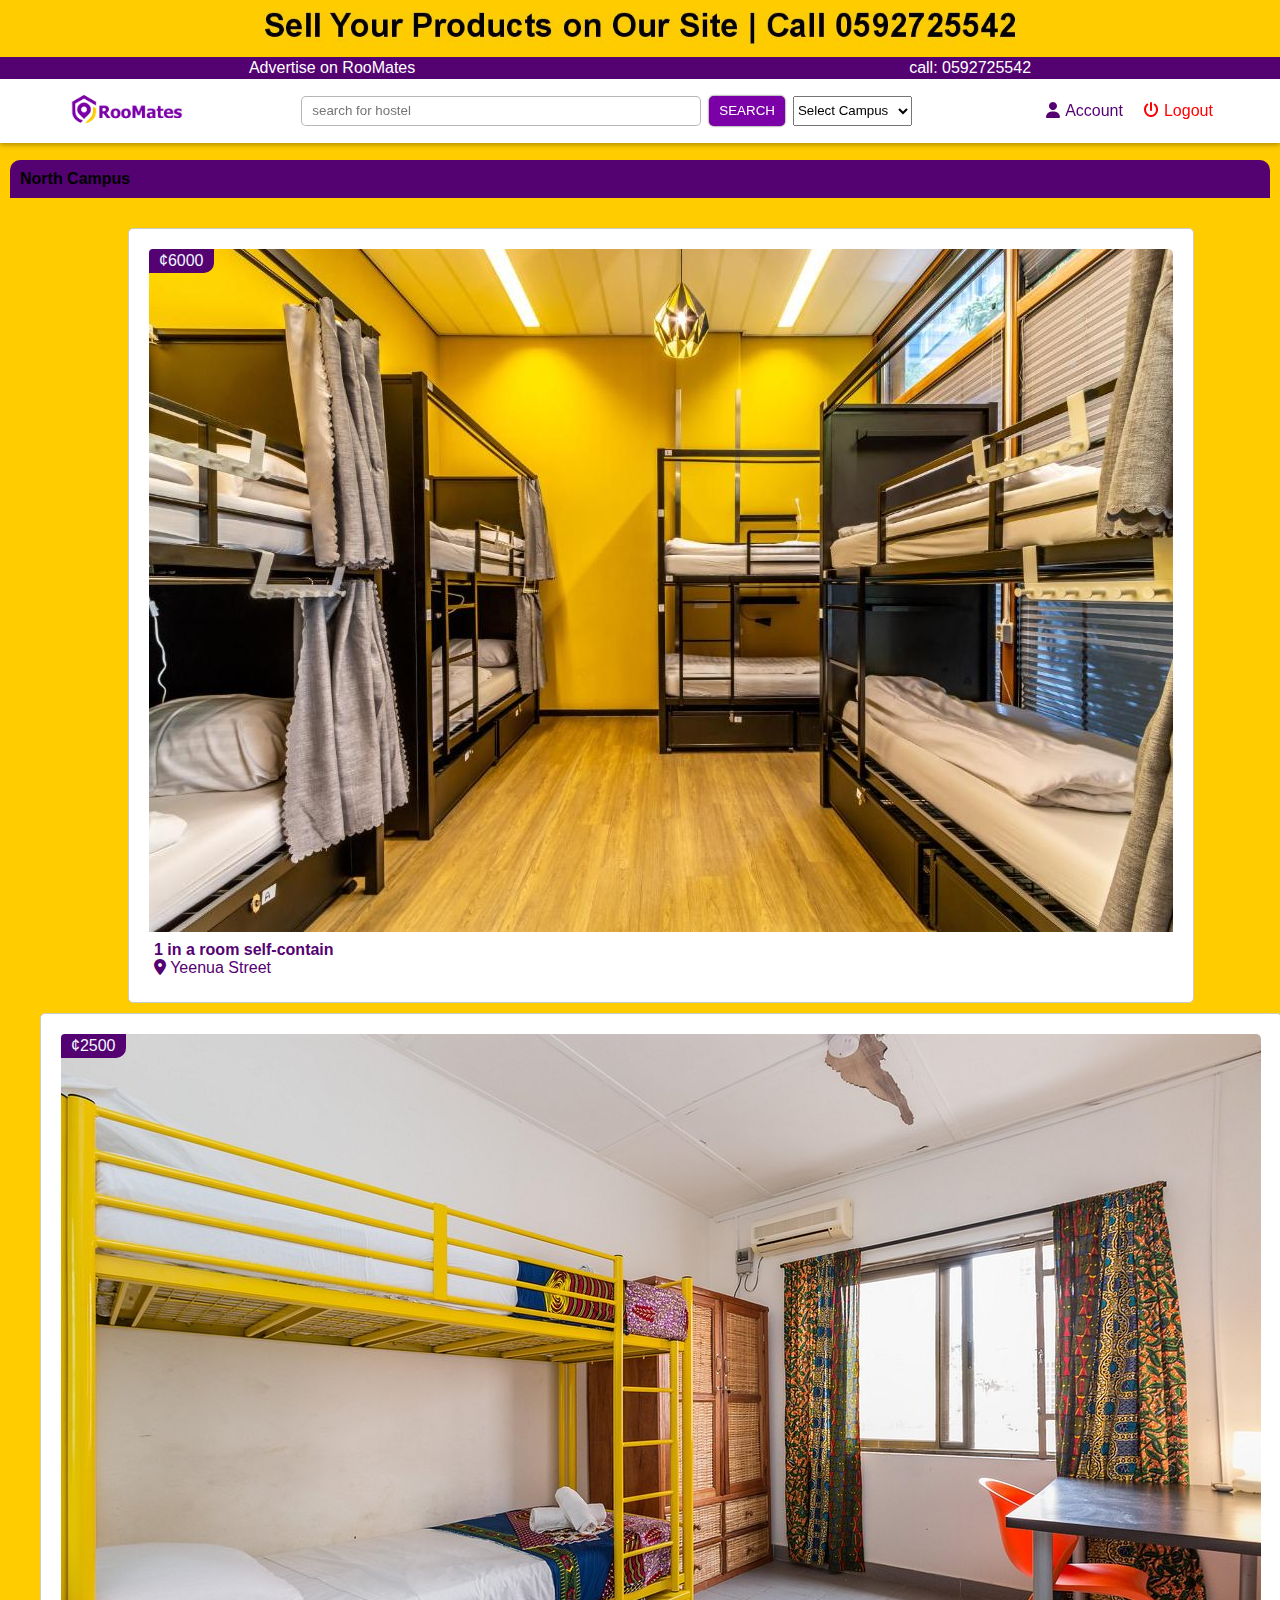
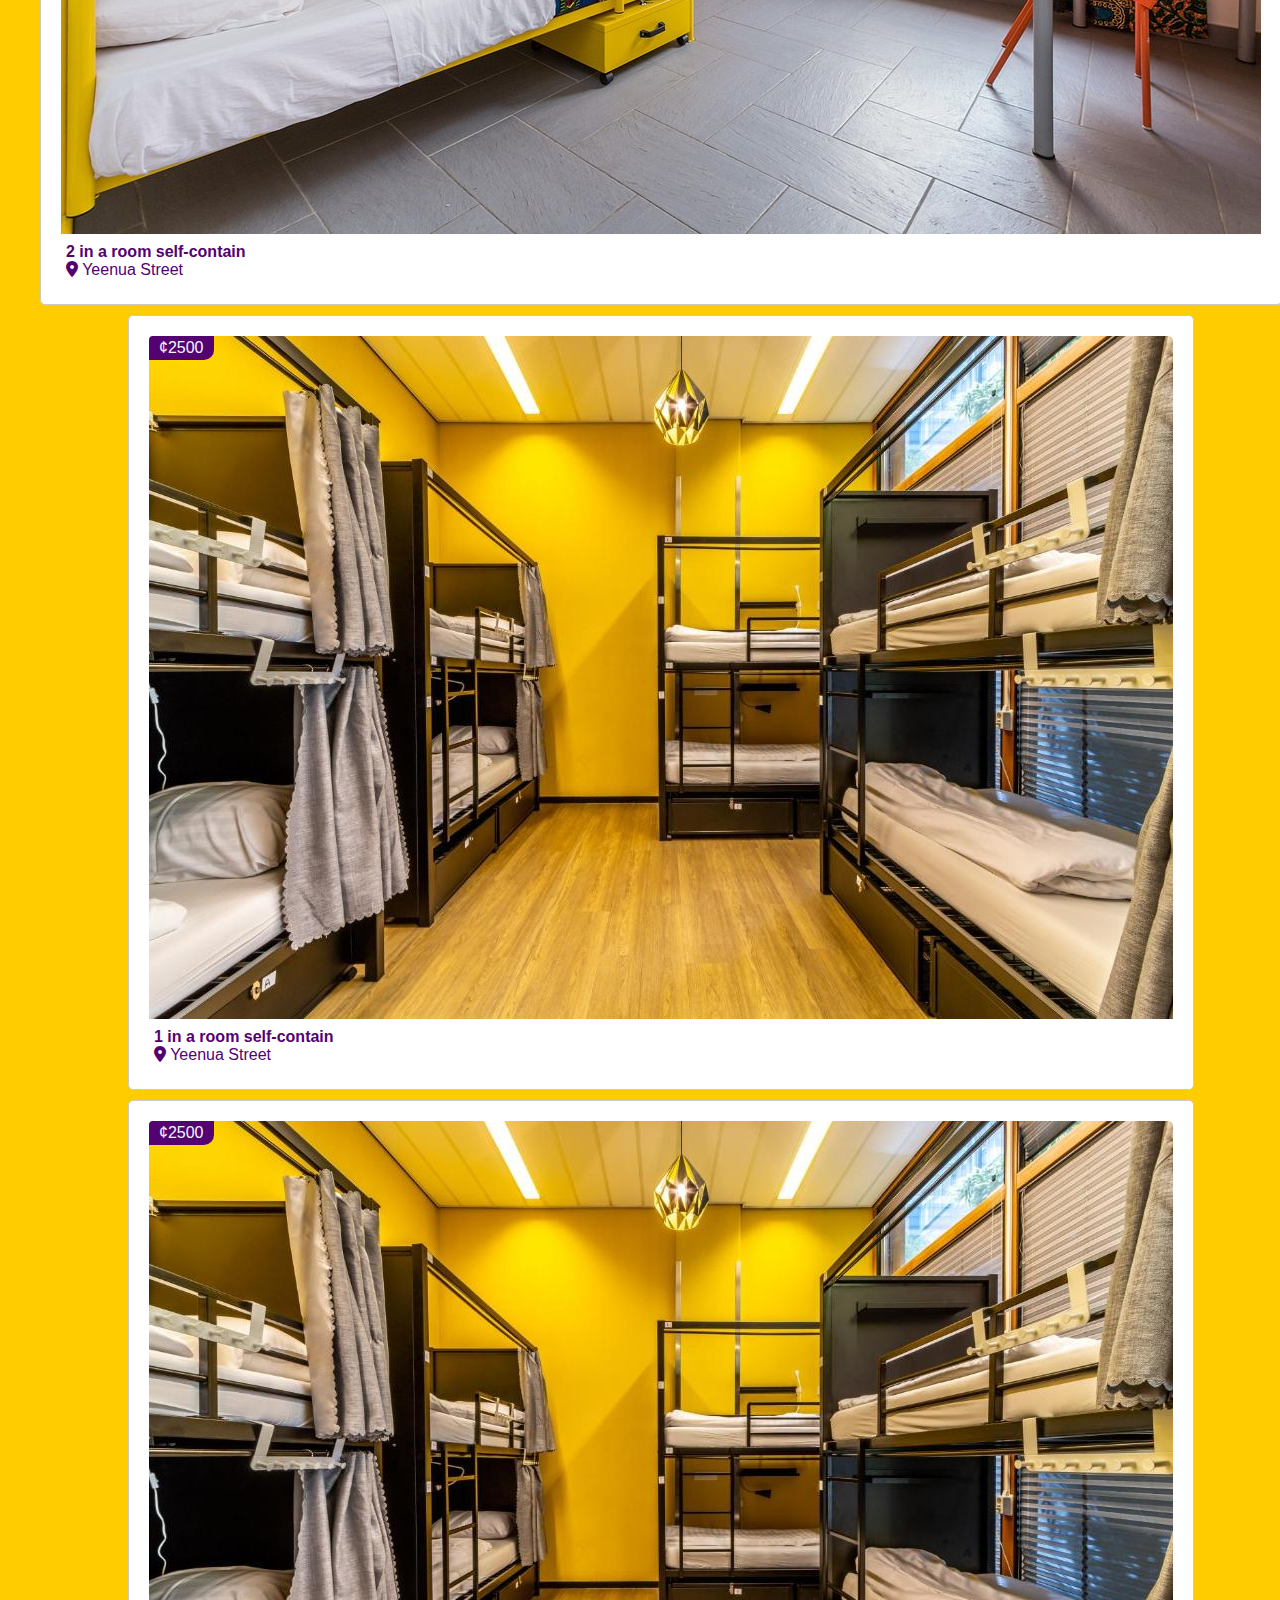
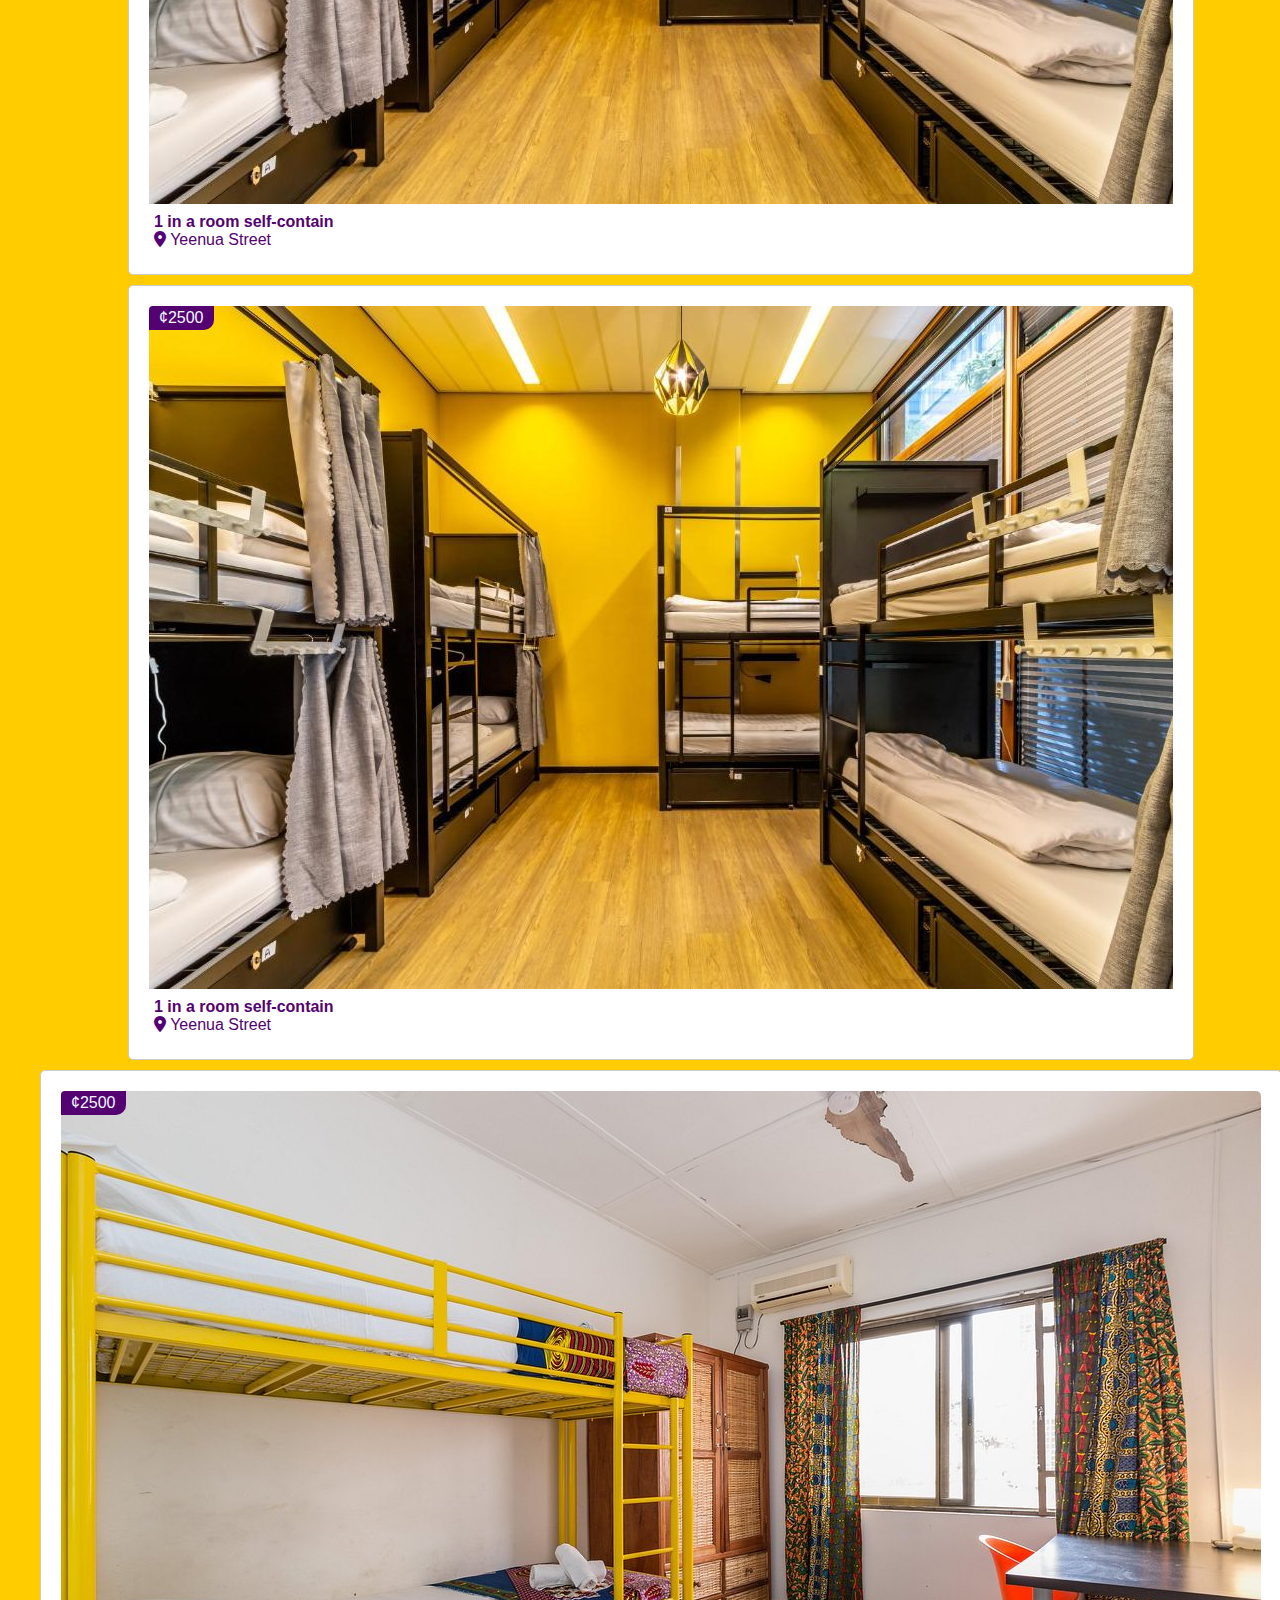
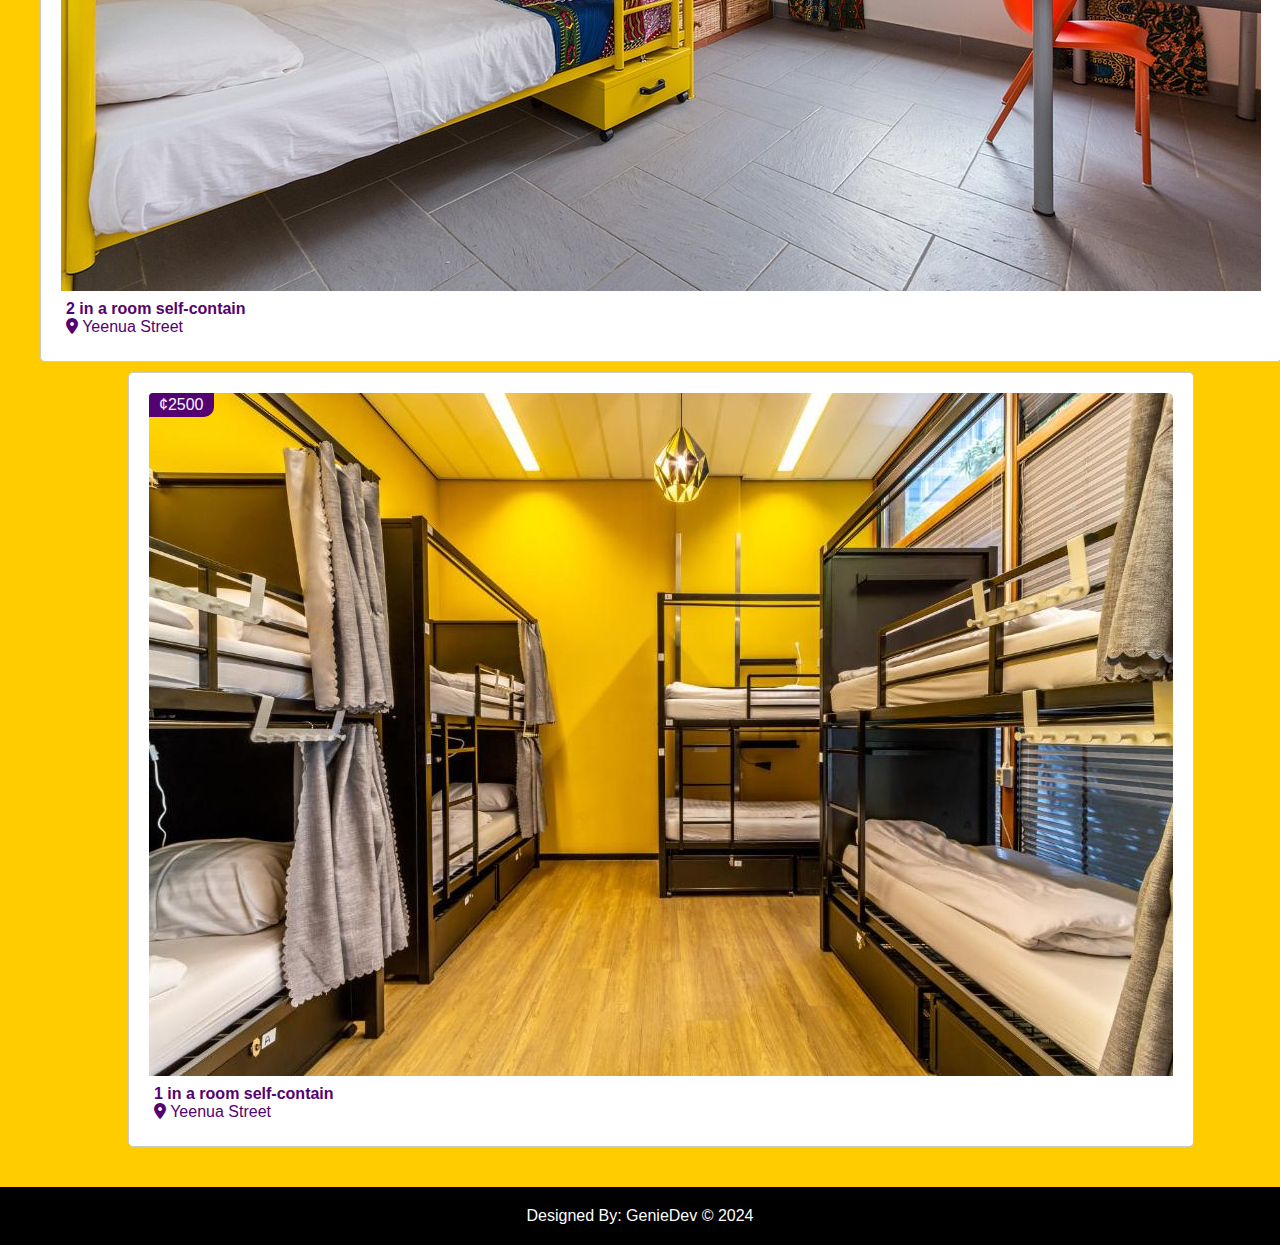
<file: index.html>
<!DOCTYPE html>
<html lang="en">

<head>
    <!-- Basic SEO Meta Tags -->
    <meta charset="UTF-8">
    <meta name="viewport" content="width=device-width, initial-scale=1.0">
    <meta http-equiv="X-UA-Compatible" content="IE=edge">

    <!-- Title and Description for SEO -->
    <meta name="description"
        content="genielab is an organzation which is dedicated to promoting art, design and technology in rural or underserved communities in Ghana">

    <!-- Keywords for SEO -->
    <meta name="keywords"
        content="Genielab edutech, ngo ghana, non-profit, art foundation, design, technology, steam, stem, ghana robotics, foundation, charity, innovation">

    <!-- Author Meta Tag -->
    <meta name="author" content="GenieDevGh">

    <!-- Favicon -->
    <link rel="icon" href="favicon/favicon.ico" type="image/x-icon">
    <link rel="shortcut icon" href="favicon/favicon.ico" type="image/x-icon">

    <!-- Open Graph Meta Tags for Social Media -->
    <meta property="og:title" content="GenieLab">
    <meta property="og:description"
        content="genielab is an organzation which is dedicated to promoting art, design and technology in rural or underserved communities in Ghana">
    <meta property="og:image" content="assets/og-img.jpg">
    <meta property="og:url" content="https://genielab.rf.gd">
    <meta property="og:type" content="website">

    <!-- Twitter Card Meta Tags -->
    <meta name="twitter:card" content="Art, Design and Technology">
    <meta name="twitter:title" content="GenieLab">
    <meta name="twitter:description"
        content="genielab is an organzation which is dedicated to promoting art, design and technology in rural or underserved communities in Ghana">
    <meta name="twitter:image" content="assets/og-img.jpg">

    <!-- Additional Meta Tags -->
    <meta name="robots" content="index, follow">
    <!-- Tells search engines to index and follow the links on your site -->
    <meta name="theme-color" content="#ffffff"> <!-- Sets the color of the browser address bar on mobile -->

    <link rel="stylesheet" href="https://cdnjs.cloudflare.com/ajax/libs/font-awesome/6.6.0/css/all.min.css">
    <link rel="preconnect" href="https://fonts.googleapis.com">
    <link rel="preconnect" href="https://fonts.gstatic.com" crossorigin>
    <link
        href="https://fonts.googleapis.com/css2?family=Kanit:ital,wght@0,100;0,200;0,300;0,400;0,500;0,600;0,700;0,800;0,900;1,100;1,200;1,300;1,400;1,500;1,600;1,700;1,800;1,900&display=swap"
        rel="stylesheet">

    <link rel="stylesheet" href="style.css">
    <title>RooMates - Affordable Hostels Close to you</title>
</head>

<body>
    <div class="container">
        <div class="head-banner">
            <section class="banner" id="banner">
                <img src="img/banner.jpg" alt="" class="desktop-banner">
                <img src="img/banner.jpg" alt="" class="mobile-banner">
                <div class="ads-text">
                    <p>Advertise on RooMates</p>
                    <p>call: <a href="tel:+233592725542">0592725542</a></p>
                </div>
            </section>

            <header id="header">
                <div class="header-container">
                    <div class="img-container">
                        <div>
                            <img src="img/logo.png" alt="" width="120px">
                        </div>
                        <div class="icons">
                            <div class="account">
                                <i class="fa fa-user"></i><span style="margin-left: 5px;">Account</span>
                            </div>
                            <div class="logout">
                                <i class="fas fa-power-off"></i><span style=" margin-left: 5px;">Logout</span>
                            </div>
                        </div>
                    </div>
                    <div class="search-group">
                        <form>
                            <input class="search-bar" type="text" placeholder="search for hostel">
                            <button value="search" name="search-btn" id="search-btn"><span>SEARCH</span><i
                                    class="fa fa-search" style="color: #ae0000;"></i></button>
                            <select name="Category" id="campuses" class="categories">
                                <option value="0" selected disabled>Select Campus</option>
                                <option value="all-campuses">All Campuses</option>
                                <option value="north-campus">North Campus</option>
                                <option value="central-campus">Central Campus</option>
                                <option value="south-campus">South Campus</option>
                            </select>
                        </form>
                    </div>
                    <div class="icons-2">
                        <div class="account">
                            <i class="fa fa-user"></i><span style="margin-left: 5px;">Account</span>
                        </div>
                        <div class="logout">
                            <i class="fas fa-power-off"></i><span style=" margin-left: 5px;">Logout</span>
                        </div>
                    </div>
                </div>
            </header>


        </div>


        <main>
            <section class="campus-container">
                <div class="heading-text">
                    North Campus
                </div>

                <div class="img-items">
                    <div class="images-container">

                        <div class="img-box">
                            <div class="price-tag">¢6000</div>
                            <img src="hostel-images/465800942.jpg">
                            <div style="padding: 5px;">
                                <h4>1 in a room self-contain</h4>
                                <p> <span><i class="fas fa-map-marker-alt"></i></span> Yeenua Street</p>
                            </div>
                        </div>

                        <div class="img-box">
                            <div class="price-tag">¢2500</div>
                            <img src="hostel-images/agoo-hostel.jpg">
                            <div style="padding: 5px;">
                                <h4>2 in a room self-contain</h4>
                                <p> <span><i class="fas fa-map-marker-alt"></i></span> Yeenua Street</p>
                            </div>
                        </div>

                        <div class="img-box">
                            <div class="price-tag">¢2500</div>
                            <img src="hostel-images/465800942.jpg">
                            <div style="padding: 5px;">
                                <h4>1 in a room self-contain</h4>
                                <p> <span><i class="fas fa-map-marker-alt"></i></span> Yeenua Street</p>
                            </div>
                        </div>

                        <div class="img-box">
                            <div class="price-tag">¢2500</div>
                            <img src="hostel-images/465800942.jpg">
                            <div style="padding: 5px;">
                                <h4>1 in a room self-contain</h4>
                                <p> <span><i class="fas fa-map-marker-alt"></i></span> Yeenua Street</p>
                            </div>
                        </div>

                        <div class="img-box">
                            <div class="price-tag">¢2500</div>
                            <img src="hostel-images/465800942.jpg">
                            <div style="padding: 5px;">
                                <h4>1 in a room self-contain</h4>
                                <p> <span><i class="fas fa-map-marker-alt"></i></span> Yeenua Street</p>
                            </div>
                        </div>

                        <div class="img-box">
                            <div class="price-tag">¢2500</div>
                            <img src="hostel-images/agoo-hostel.jpg">
                            <div style="padding: 5px;">
                                <h4>2 in a room self-contain</h4>
                                <p> <span><i class="fas fa-map-marker-alt"></i></span> Yeenua Street</p>
                            </div>
                        </div>

                        <div class="img-box">
                            <div class="price-tag">¢2500</div>
                            <img src="hostel-images/465800942.jpg">
                            <div style="padding: 5px;">
                                <h4>1 in a room self-contain</h4>
                                <p> <span><i class="fas fa-map-marker-alt"></i></span> Yeenua Street</p>
                            </div>
                        </div>
                    </div>
                </div>
            </section>
        </main>
        <footer>
            <p>Designed By: GenieDev © 2024</p>
        </footer>
    </div>
</body>
<script src="script.js"></script>

</html>
</file>
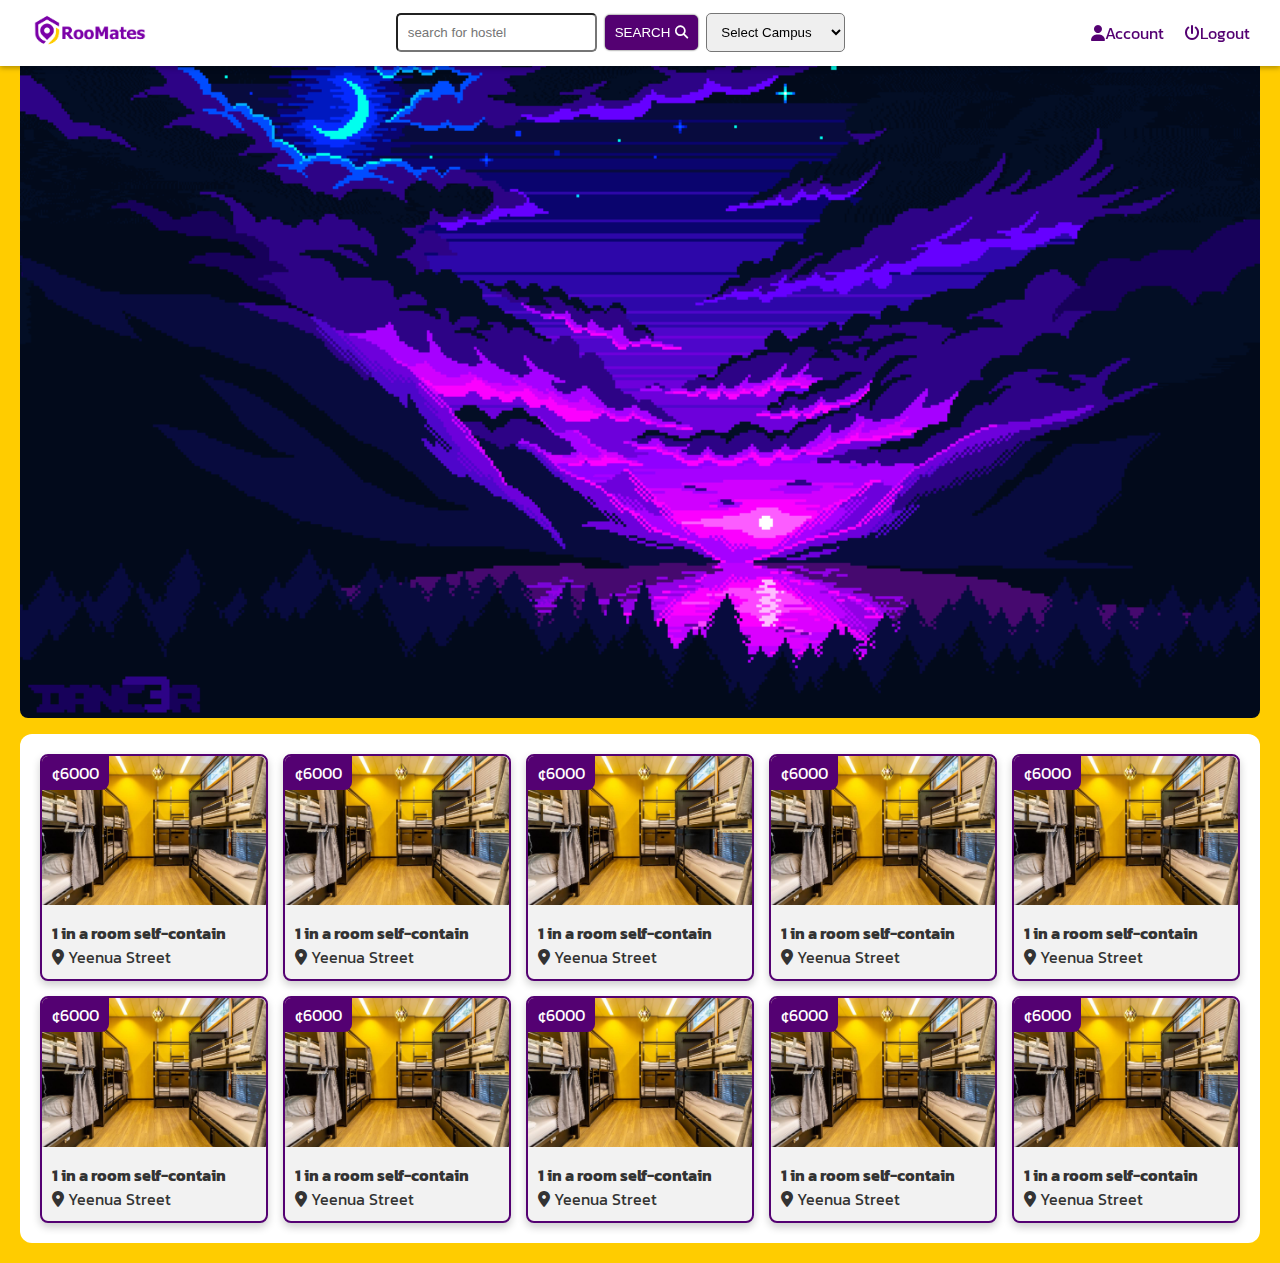
<file: flex.html>
<!DOCTYPE html>
<html lang="en">

<head>
    <meta charset="UTF-8">
    <meta name="viewport" content="width=device-width, initial-scale=1.0">
    <meta http-equiv="X-UA-Compatible" content="IE=edge">
    <meta name="description"
        content="genielab is an organization dedicated to promoting art, design, and technology in rural or underserved communities in Ghana">
    <meta name="keywords"
        content="Genielab edutech, ngo ghana, non-profit, art foundation, design, technology, steam, stem, ghana robotics, foundation, charity, innovation">
    <meta name="author" content="GenieDevGh">
    <link rel="icon" href="favicon/favicon.ico" type="image/x-icon">
    <meta property="og:title" content="GenieLab">
    <meta property="og:description"
        content="genielab is an organization dedicated to promoting art, design, and technology in rural or underserved communities in Ghana">
    <meta property="og:image" content="assets/og-img.jpg">
    <meta property="og:url" content="https://genielab.rf.gd">
    <meta property="og:type" content="website">
    <meta name="twitter:card" content="Art, Design and Technology">
    <meta name="twitter:title" content="GenieLab">
    <meta name="twitter:description"
        content="genielab is an organization dedicated to promoting art, design, and technology in rural or underserved communities in Ghana">
    <meta name="twitter:image" content="assets/og-img.jpg">
    <meta name="robots" content="index, follow">
    <meta name="theme-color" content="#ffffff">
    <link rel="stylesheet" href="https://cdnjs.cloudflare.com/ajax/libs/font-awesome/6.6.0/css/all.min.css">
    <link href="https://fonts.googleapis.com/css2?family=Kanit:wght@300;400;700&display=swap" rel="stylesheet">
    <title>Responsive Flexbox with Wrapping Cards</title>
    <style>
        * {
            margin: 0;
            padding: 0;
            box-sizing: border-box;
        }

        body,
        h4,
        p {
            font-family: 'Kanit', sans-serif;
            color: #333;
        }

        header {
            position: fixed;
            top: 0;
            left: 0;
            width: 100%;
            background: #fff;
            box-shadow: 0 2px 5px rgba(0, 0, 0, 0.3);
            padding: 10px;
            z-index: 1000;
        }

        .header-container {
            display: flex;
            justify-content: space-between;
            align-items: center;
            padding: 0 20px;
            flex-wrap: wrap;
        }

        .img-container img {
            width: 120px;
        }

        .icons,
        .icons-2 {
            display: flex;
            gap: 20px;
        }

        .icons {
            display: none;
        }

        .search-group form {
            display: flex;
            flex-wrap: wrap;
            gap: 8px;
            align-items: center;
        }

        .search-bar,
        .categories,
        input,
        #search-btn {
            border-radius: 5px;
            padding: 10px;
        }

        .search-bar {
            flex: 1;
            min-width: 200px;
        }

        #search-btn {
            background: #540172;
            color: #fff;
            border: none;
            cursor: pointer;
            box-shadow: 0 0 2px #232323;
            display: flex;
            align-items: center;
            gap: 5px;
        }

        #search-btn:hover {
            background: #7B00A8;
        }

        .account,
        .logout {
            color: #540172;
        }

        .account:hover {
            color: #7B00A8;
        }

        .logout:hover {
            color: #ff0000;
        }

        main {
            padding-top: 120px;
            background: #FFCC00;
            padding: 20px;
        }

        .wide-banner img {
            width: 100%;
            border-radius: 8px;
            margin-bottom: 10px;
        }

        .container {
            display: flex;
            flex-wrap: wrap;
            gap: 15px;
            justify-content: center;
            background: #fff;
            padding: 20px;
            border-radius: 12px;
        }

        .card {
            flex: 1 1 200px;
            max-width: 250px;
            background: #f2f2f2;
            border: 2px solid #540172;
            border-radius: 8px;
            text-align: center;
            box-shadow: 0 4px 8px rgba(0, 0, 0, 0.2);
            overflow: hidden;
            position: relative;
        }

        .card img {
            width: 100%;
            border-radius: 8px 8px 0 0;
        }

        .price-tag {
            position: absolute;
            top: 0;
            left: 0;
            background: #540172;
            color: #fff;
            padding: 5px 10px;
            border-radius: 0 0 8px 0;
        }

        .details {
            padding: 10px;
            text-align: left;
        }

        @media (max-width: 900px) {
            .header-container {
                flex-direction: column;
            }

            .icons {
                display: flex;
            }

            .icons-2 {
                display: none;
            }

            .search-bar {
                width: 100%;
            }

            .categories {
                width: 100%;
            }

            #search-btn span {
                display: none;
            }

            #search-btn i {
                display: inline;
            }
        }

        @media (max-width: 480px) {

            .search-bar,
            .categories {
                width: 100%;
            }

            .account span,
            .logout span {
                display: none;
            }
        }
    </style>
</head>

<body>
    <header id="header">
        <div class="header-container">
            <div class="img-container"><img src="img/logo.png" alt="GenieLab Logo"></div>
            <div class="icons">
                <div class="account"><i class="fa fa-user"></i><span>Account</span></div>
                <div class="logout"><i class="fas fa-power-off"></i><span>Logout</span></div>
            </div>
            <div class="search-group">
                <form>
                    <input class="search-bar" type="text" placeholder="search for hostel">
                    <button id="search-btn"><span>SEARCH</span><i class="fa fa-search"></i></button>
                    <select class="categories">
                        <option value="0" disabled selected>Select Campus</option>
                        <option value="all-campuses">All Campuses</option>
                        <option value="north-campus">North Campus</option>
                        <option value="central-campus">Central Campus</option>
                        <option value="south-campus">South Campus</option>
                    </select>
                </form>
            </div>
            <div class="icons-2">
                <div class="account"><i class="fa fa-user"></i><span>Account</span></div>
                <div class="logout"><i class="fas fa-power-off"></i><span>Logout</span></div>
            </div>
        </div>
    </header>
    <main>
        <div class="wide-banner"><img src="img/0287d3ba8b3330fca99f69e2001d3168.gif" alt="Banner"></div>
        <div class="container">
            <div class="card">
                <div class="price-tag">¢6000</div>
                <img src="hostel-images/465800942.jpg" alt="Hostel Image 1">
                <div class="details">
                    <h4>1 in a room self-contain</h4>
                    <p><i class="fas fa-map-marker-alt"></i> Yeenua Street</p>
                </div>
            </div>
            <!-- Repeat similar card divs as needed -->
            <div class="card">
                <div class="price-tag">¢6000</div>
                <img src="hostel-images/465800942.jpg" alt="Hostel Image 1">
                <div class="details">
                    <h4>1 in a room self-contain</h4>
                    <p><i class="fas fa-map-marker-alt"></i> Yeenua Street</p>
                </div>
            </div>
            <div class="card">
                <div class="price-tag">¢6000</div>
                <img src="hostel-images/465800942.jpg" alt="Hostel Image 1">
                <div class="details">
                    <h4>1 in a room self-contain</h4>
                    <p><i class="fas fa-map-marker-alt"></i> Yeenua Street</p>
                </div>
            </div>
            <div class="card">
                <div class="price-tag">¢6000</div>
                <img src="hostel-images/465800942.jpg" alt="Hostel Image 1">
                <div class="details">
                    <h4>1 in a room self-contain</h4>
                    <p><i class="fas fa-map-marker-alt"></i> Yeenua Street</p>
                </div>
            </div>
            <div class="card">
                <div class="price-tag">¢6000</div>
                <img src="hostel-images/465800942.jpg" alt="Hostel Image 1">
                <div class="details">
                    <h4>1 in a room self-contain</h4>
                    <p><i class="fas fa-map-marker-alt"></i> Yeenua Street</p>
                </div>
            </div>
            <div class="card">
                <div class="price-tag">¢6000</div>
                <img src="hostel-images/465800942.jpg" alt="Hostel Image 1">
                <div class="details">
                    <h4>1 in a room self-contain</h4>
                    <p><i class="fas fa-map-marker-alt"></i> Yeenua Street</p>
                </div>
            </div>
            <div class="card">
                <div class="price-tag">¢6000</div>
                <img src="hostel-images/465800942.jpg" alt="Hostel Image 1">
                <div class="details">
                    <h4>1 in a room self-contain</h4>
                    <p><i class="fas fa-map-marker-alt"></i> Yeenua Street</p>
                </div>
            </div>
            <div class="card">
                <div class="price-tag">¢6000</div>
                <img src="hostel-images/465800942.jpg" alt="Hostel Image 1">
                <div class="details">
                    <h4>1 in a room self-contain</h4>
                    <p><i class="fas fa-map-marker-alt"></i> Yeenua Street</p>
                </div>
            </div>
            <div class="card">
                <div class="price-tag">¢6000</div>
                <img src="hostel-images/465800942.jpg" alt="Hostel Image 1">
                <div class="details">
                    <h4>1 in a room self-contain</h4>
                    <p><i class="fas fa-map-marker-alt"></i> Yeenua Street</p>
                </div>
            </div>
            <div class="card">
                <div class="price-tag">¢6000</div>
                <img src="hostel-images/465800942.jpg" alt="Hostel Image 1">
                <div class="details">
                    <h4>1 in a room self-contain</h4>
                    <p><i class="fas fa-map-marker-alt"></i> Yeenua Street</p>
                </div>
            </div>
        </div>
    </main>
</body>

</html>
</file>
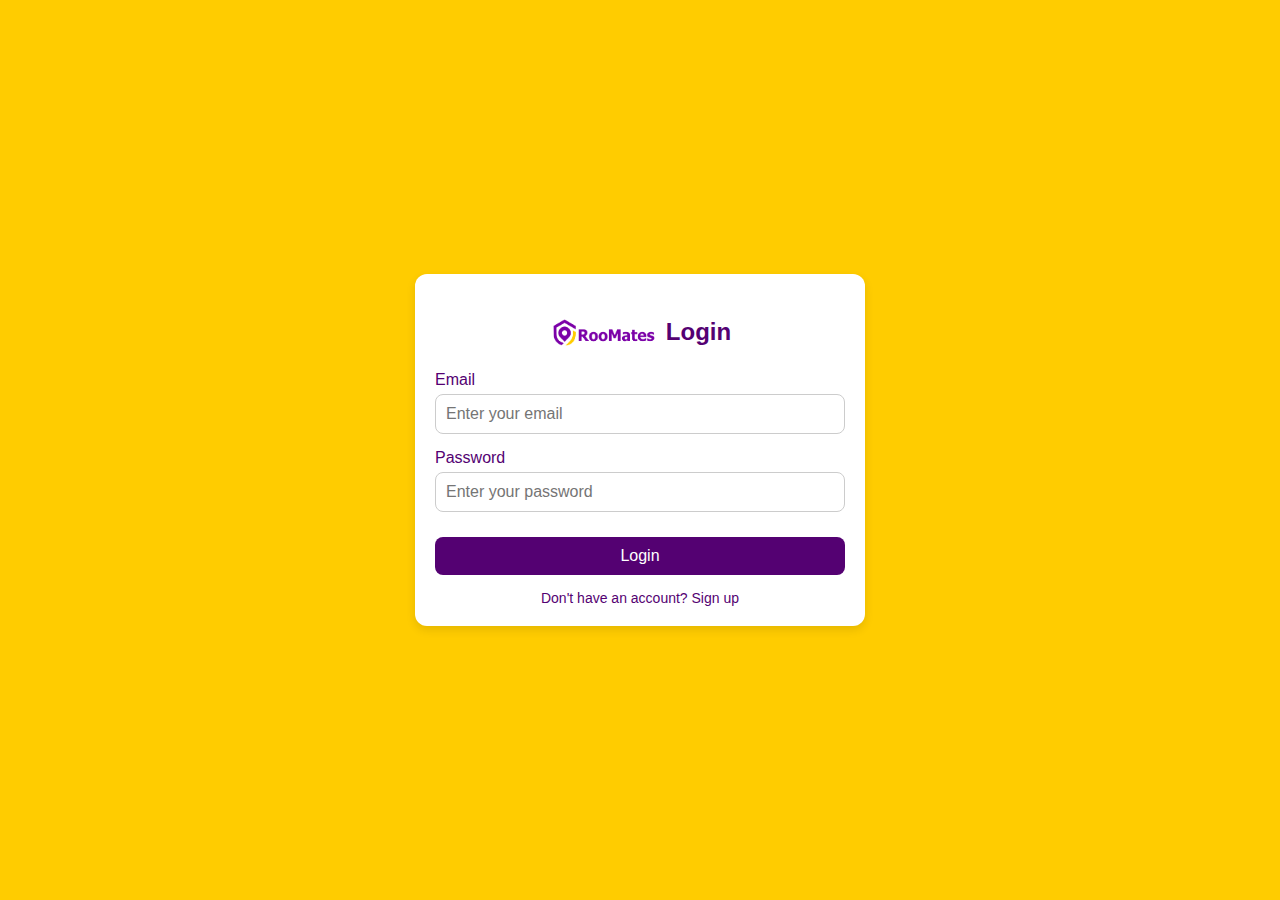
<file: Login.html>
<!DOCTYPE html>
<html lang="en">

<head>
    <meta charset="UTF-8">
    <meta name="viewport" content="width=device-width, initial-scale=1.0">
    <title>Login/Signup</title>
    <style>
        /* Basic reset */
        * {
            margin: 0;
            padding: 0;
            box-sizing: border-box;
            font-family: 'Kanit', sans-serif;
        }

        body {
            display: flex;
            align-items: center;
            justify-content: center;
            min-height: 100vh;
            background-color: #FFCC00;

        }

        .container {
            display: flex;
            flex-direction: column;
            width: 90%;
            max-width: 450px;
            background: #fff;
            padding: 20px;
            border-radius: 12px;
            box-shadow: 0 4px 10px rgba(0, 0, 0, 0.1);
            margin: 20px;

        }

        h2 {
            color: #540172;
            text-align: center;

        }

        .form-control {
            display: flex;
            flex-direction: column;
            margin-bottom: 15px;
        }

        .form-control label {
            color: #540172;
            margin-bottom: 5px;
        }

        .form-control input,
        .form-control select {
            padding: 10px;
            font-size: 16px;
            border: 1px solid #ccc;
            border-radius: 8px;
        }

        .form-control input:focus,
        .form-control select:focus {
            border-color: #540172;
            outline: none;
        }

        /* Flex row for Student ID and Phone Number */




        .toggle {
            text-align: center;
            margin-top: 15px;
            font-size: 14px;
            color: #540172;
            cursor: pointer;
        }

        .toggle:hover {
            color: #7B00A8;
        }

        .btn {
            background-color: #540172;
            color: #fff;
            border: none;
            border-radius: 8px;
            padding: 10px;
            width: 100%;
            cursor: pointer;
            font-size: 16px;
            transition: background 0.3s;
            margin-top: 10px;
        }

        .btn:hover {
            background-color: #7B00A8;
        }

        /* Media query for larger screens */
    </style>
</head>

<body>
    <div class="container">
        <div style="display: flex; justify-content: center; align-items: center; padding: 20px;"><img src="img/logo.png"
                alt="" width="110px" style="margin-right: 7px;">
            <h2 id="form-title">Login</h2>
        </div>
        <form id="form" action="login_signup.php" method="POST">
            <!-- Login Form -->
            <div id="login-fields">
                <div class="form-control">
                    <label for="login-email">Email</label>
                    <input type="email" id="login-email" name="login_email" placeholder="Enter your email" required>
                </div>
                <div class="form-control">
                    <label for="login-password">Password</label>
                    <input type="password" id="login-password" name="login_password" placeholder="Enter your password"
                        required>
                </div>
            </div>

            <!-- Signup Form -->
            <div id="signup-fields" style="display: none;">
                <div class="form-control">
                    <label for="first-name">First Name</label>
                    <input type="text" id="first-name" name="first_name" required>
                </div>
                <div class="form-control">
                    <label for="last-name">Last Name</label>
                    <input type="text" id="last-name" name="last_name" required>
                </div>
                <div class="flex-row">
                    <div class="form-control">
                        <label for="student-id">Student ID/Applicant Number</label>
                        <input type="text" id="student-id" name="student_id" required>
                    </div>
                    <div class="form-control">
                        <label for="phone-number">Phone Number</label>
                        <input type="tel" id="phone-number" name="phone_number" required>
                    </div>
                </div>
                <div class="form-control">
                    <label for="email">Email</label>
                    <input type="email" id="email" name="email" required>
                </div>
                <div class="form-control">
                    <label for="campus">Campus</label>
                    <select id="campus" name="campus" required>
                        <option value="" selected disabled>Select Campus</option>
                        <option value="North Campus">North Campus</option>
                        <option value="Central Campus">Central Campus</option>
                        <option value="South Campus">South Campus</option>
                    </select>
                </div>
                <div class="form-control">
                    <label for="password">Password</label>
                    <input type="password" id="password" name="password" required>
                </div>
            </div>
            <button class="btn" type="submit" name="submit" id="submitBtn">Login</button>
        </form>
        <div class="toggle" id="toggleForm">Don't have an account? Sign up</div>
    </div>

    <script>
        const formTitle = document.getElementById('form-title');
        const loginFields = document.getElementById('login-fields');
        const signupFields = document.getElementById('signup-fields');
        const submitBtn = document.getElementById('submitBtn');
        const toggleForm = document.getElementById('toggleForm');

        let isLogin = true;

        toggleForm.addEventListener('click', () => {
            isLogin = !isLogin;
            formTitle.textContent = isLogin ? 'Login' : 'Sign Up';
            submitBtn.textContent = isLogin ? 'Login' : 'Sign Up';
            loginFields.style.display = isLogin ? 'block' : 'none';
            signupFields.style.display = isLogin ? 'none' : 'block';
            toggleForm.textContent = isLogin
                ? "Don't have an account? Sign up"
                : "Already have an account? Login";
        });
    </script>
</body>

</html>
</file>
<file: style.css>
* {
    margin: 0;
    padding: 0;
    box-sizing: border-box;

}

body {
    font-family: Arial, Helvetica, sans-serif;
    background: #FFCC00;



}

.container {
    display: flex;
    flex-direction: column;
    min-height: 100vh;

}

.banner {
    width: 100%;
    display: flex;
    background: #540172;
    color: #ffffff;
    flex-direction: column;
    justify-content: space-around;
}

.banner .mobile-banner {
    display: none;
}

.banner a {
    text-decoration: none;
    color: white;
}

.ads-text {
    display: flex;
    justify-content: space-around;
    padding: 2px;
}

.head-banner {
    position: fixed;
    left: 0;
    top: 0;
    width: 100%;
}


header,
footer {
    background-color: rgb(0, 0, 0);
    color: white;
    padding: 20px;
    text-align: center;

}

header {
    background: #ffffff;
    color: white;
    padding: 10px;
    transition: transform 0.3s ease, box-shadow 0.3s ease;
    box-shadow: 0 2px 5px rgba(0, 0, 0, 0.3);
    /* Shadow at the bottom */
    z-index: 1000;

    /* Ensure the header is above other content */
}





form {
    display: flex;
    gap: 8px;
}

.search-bar {
    width: 400px;
}

input {
    padding: 10px;
    height: 30px;
    text-align: left;
    border-radius: 5px;
    border: 1px solid #42424262;

}

#search-btn {
    display: flex;
    background: #7B00A8;
    border: none;
    border-radius: 5px;
    color: white;
    padding: 10px;
    height: 30px;
    justify-content: center;
    align-items: center;
    box-shadow: 0 0 2px #232323;
}

#search-btn:hover {
    background: #540172;
}

.account {
    color: #540172;
}

.account:hover {
    color: #7B00A8;
}

.logout {
    color: #ff0000;
}

.logout:hover {
    color: #000000;
}

main {
    flex-wrap: wrap;
    flex-grow: 1;
    padding: 10px;
    padding-top: 160px;
    width: 100%;

}

.icons {
    display: none;
    justify-content: space-between;

}

.icons-2 {
    display: flex;
}

.icons-2 i {
    margin-left: 20px;
}

#search-btn i {
    display: none;
}

.header-container {
    display: flex;
    flex-direction: row;
    align-items: center;
    justify-content: space-around;
}



.images-container {
    display: flex;
    flex-wrap: wrap;
    gap: 10px;
    /* spacing between cards */
    justify-content: center;
    padding: 20px;



}

.img-box {
    flex: 0 1 calc(20% - 10px);
    padding: 20px;
    background: white;
    border-radius: 5px;
    color: #540172;
    position: relative;
    border: 1px solid rgb(203, 202, 202);


}

.price-tag {
    position: absolute;
    background: #540172;
    border-radius: 4px 0px 10px 0px;
    padding: 3px 10px;
    color: aliceblue;
}

.img-items {
    display: flex;
    padding: 10px;

}

.heading-text {
    background: #540172;
    font-weight: bolder;
    padding: 10px;
    border-radius: 10px 10px 0px 0px;
    width: 100%;
}

.img-box img {
    border-radius: 5px 5px 0px 0px;
    width: fit;
}

.img-box h4 {
    overflow-wrap: break-word;
    text-overflow: ellipsis;
    white-space: nowrap;
    hyphens: auto;
}



/* Mobile Layout */
@media (max-width: 900px) {
    .header-container {
        flex-direction: column;
        align-items: normal;
        justify-content: center;
    }

    #search-btn i {
        display: none;
    }

    .search-bar {
        width: 70%;
    }

    .categories {
        width: 30%;
    }

    .icons {
        display: flex;
        justify-content: space-between;

    }

    .icons i {
        margin-left: 30px;
    }

    .img-container {
        display: flex;
        align-items: center;
        justify-content: space-between;
        padding-left: 10px;
        padding-right: 10px;
    }

    .icons-2 {
        display: none;
    }

    .ads-text {
        display: none;
    }

    .banner img:first-child {
        display: none;
    }

    .banner .mobile-banner {
        display: inline;
    }

    main {
        padding-top: 140px;
    }
}

@media (max-width: 480px) {
    .header-container {
        flex-direction: column;
        align-items: normal;

    }

    #search-btn {
        background: none;
        box-shadow: none;
    }

    .search-bar {
        width: 60%;
    }

    .categories {
        width: 40%;
    }

    .logout span {
        display: none;
    }

    .account span {
        display: none;
    }

    .icons {
        display: flex;
        justify-content: space-between;

    }

    .icons i {
        margin-left: 30px;
    }

    .img-container {
        display: flex;
        align-items: center;
        justify-content: space-between;
        padding-left: 10px;
        padding-right: 10px;

    }

    .icons-2 {
        display: none;
    }

    #search-btn span {
        display: none;
    }

    #search-btn i {
        display: flex;
        color: #ff0000;
    }

    .ads-text {
        display: none;
    }

    main {
        padding-top: 118px;

    }

    .images-container {
        display: flex;
        gap: 10px;
    }

    .img-box {
        width: fit;
    }
}
</file>
